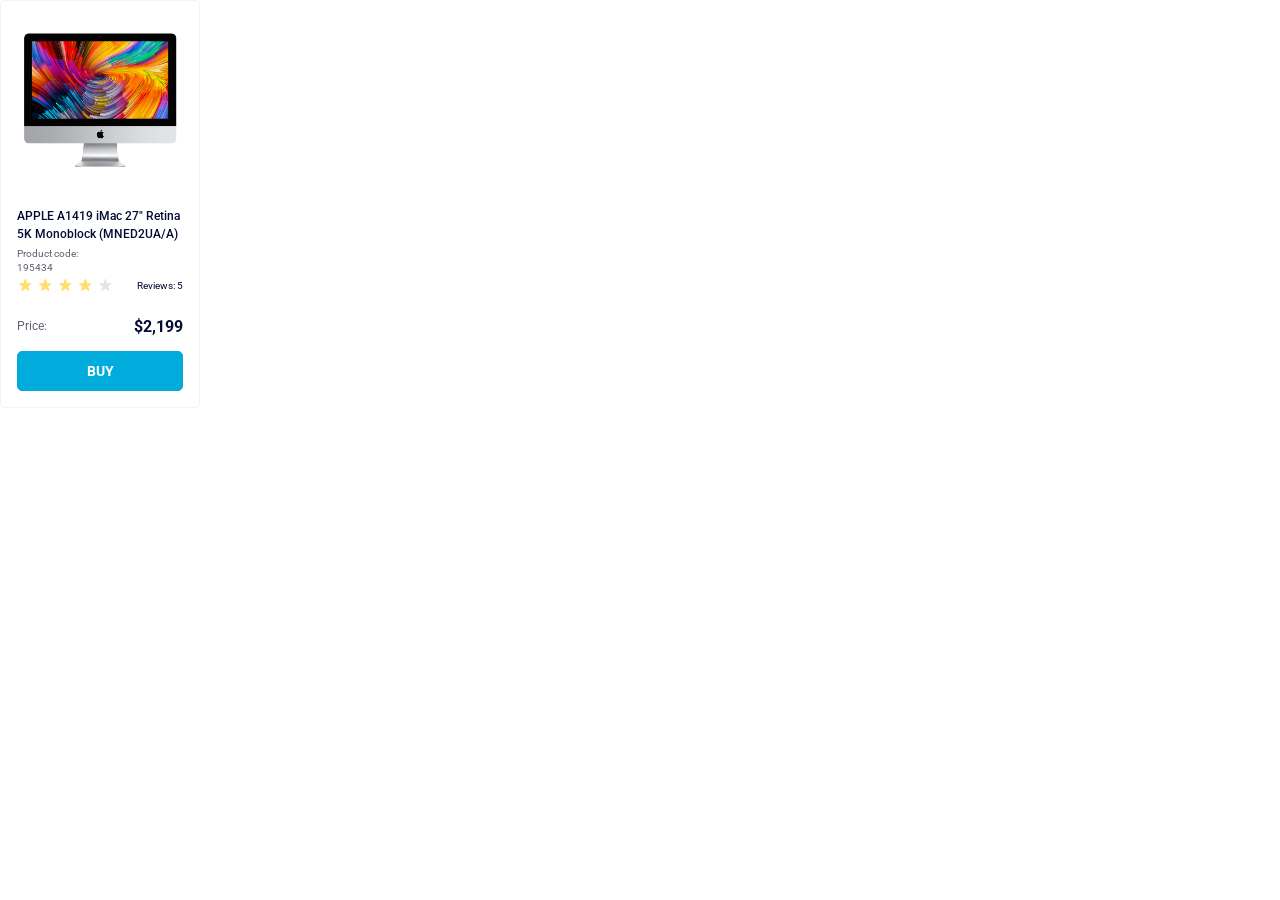
<file: index.html>
<!doctype html><html lang="en"><head><meta charset="utf-8"><meta name="viewport" content="width=device-width, initial-scale=1.0"><title>Product cards</title><link rel="preconnect" href="https://fonts.googleapis.com"><link rel="preconnect" href="https://fonts.gstatic.com" crossorigin><link href="https://fonts.googleapis.com/css2?family=Roboto:wght@400;500;700&display=swap" rel="stylesheet"><link rel="stylesheet" href="index.9428aebb.css"></head><body> <div class="card" data-qa="card"> <div class="card__image"> <img class="card__image card__image--one" src="imac.202c52ff.jpeg" alt="laptop"> </div> <div class="card__product"> <p class="card__product card__product--text"> APPLE A1419 iMac 27" Retina 5K Monoblock (MNED2UA/A) </p> <p class="card__product card__product--code">Product code: 195434</p> </div> <div class="stars stars--4"> <div class="stars__star"></div> <div class="stars__star"></div> <div class="stars__star"></div> <div class="stars__star"></div> <div class="stars__star"></div> <p class="stars__text">Reviews: 5</p> </div> <div class="card__price"> <p class="card__price-label">Price:</p> <p class="card__price-value">$2,199</p> </div> <div class="card__button"> <a href="#" class="card__button card__button--buy" data-qa="hover"> BUY </a> </div> </div> </body></html>
</file>
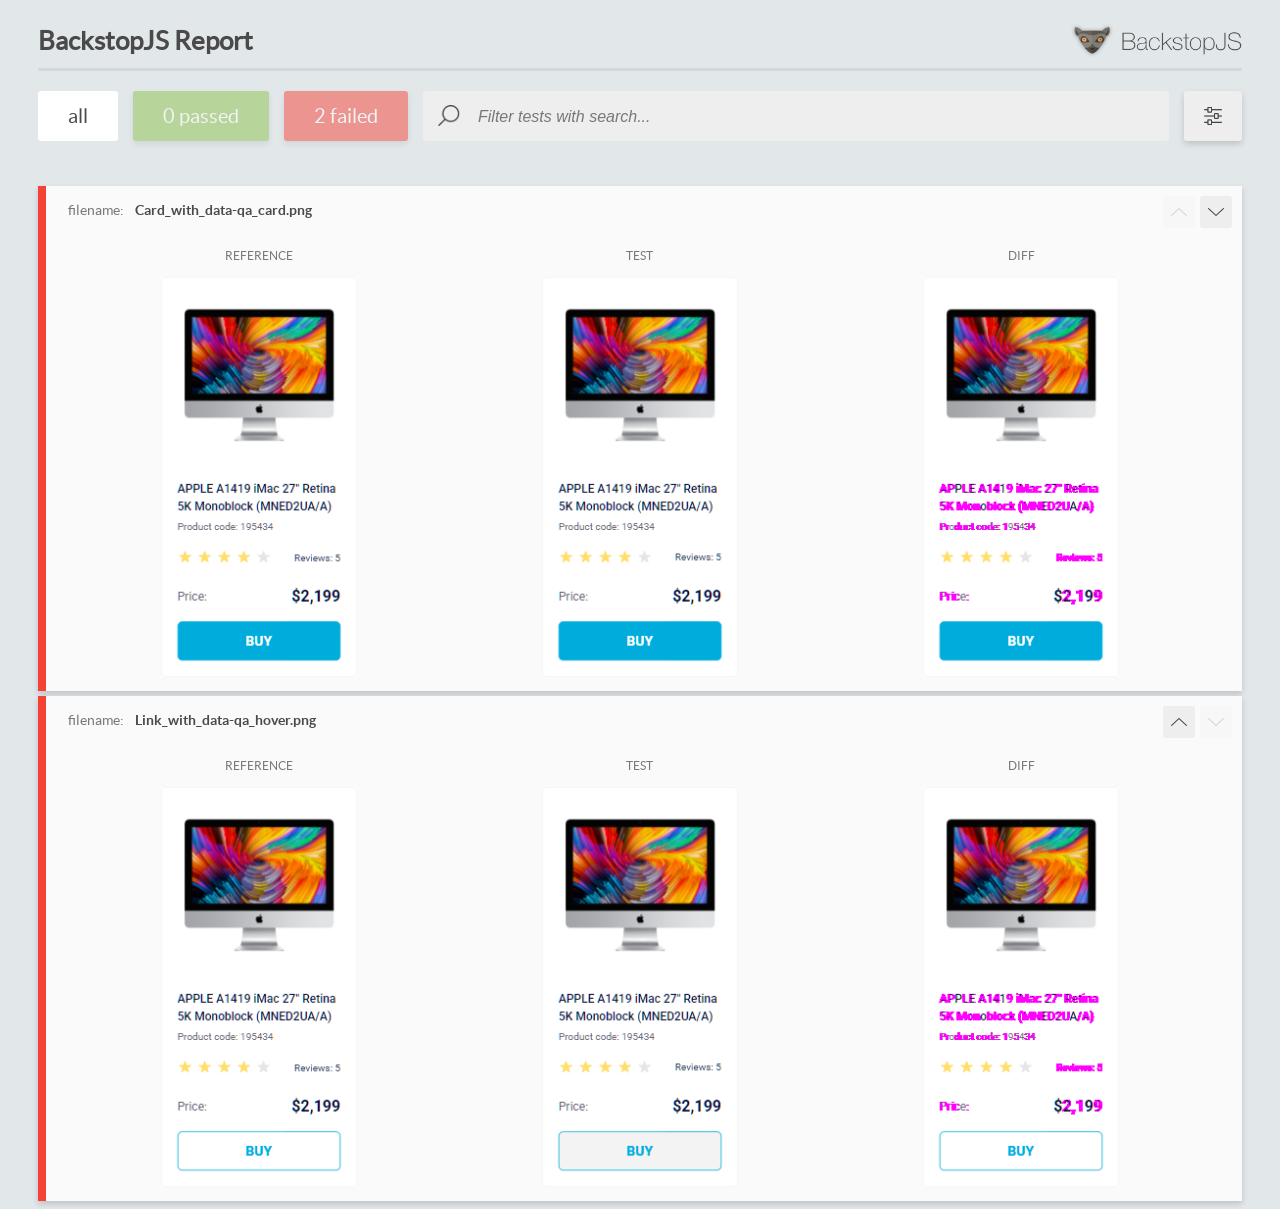
<file: report/html_report/index.html>
<!DOCTYPE html>
<html>
  <head>
    <meta charset="utf-8">
    <!-- Disable Cache -->
    <meta http-equiv="Cache-Control" content="no-cache, no-store, must-revalidate">
    <meta http-equiv="Pragma" content="no-cache">
    <meta http-equiv="Expires" content="0">

    <title>BackstopJS Report</title>

    <style>
      @font-face {
          font-family: 'latoregular';
          src: url('./assets/fonts/lato-regular-webfont.woff2') format('woff2'),
              url('./assets/fonts/lato-regular-webfont.woff') format('woff');
          font-weight: 400;
          font-style: normal;
      }
      @font-face {
          font-family: 'latobold';
          src: url('./assets/fonts/lato-bold-webfont.woff2') format('woff2'),
              url('./assets/fonts/lato-bold-webfont.woff') format('woff');
          font-weight: 700;
          font-style: normal;
      }

      .ReactModal__Body--open {
          overflow: hidden;
      }
      .ReactModal__Body--open .header {
        display: none;
      }

    </style>
  </head>
  <body style="background-color: #E2E7EA">
    <div id="root">

    </div>
    <script>
      function report (report) { // eslint-disable-line no-unused-vars
        window.tests = report;
      }
    </script>
    <script src="config.js"></script>
    <script src="index_bundle.js"></script>
  </body>
</html>
</file>
<file: index.9428aebb.css>
.stars{box-sizing:border-box;align-items:center;width:166px;height:16px;margin-bottom:24px;display:flex}.stars__star{background-image:url(star.822d561e.svg);background-position:50%;background-repeat:no-repeat;width:16px;height:16px}.stars__star:not(:last-child){margin-right:4px}.stars--1 .stars__star:nth-child(-n+1),.stars--2 .stars__star:nth-child(-n+2),.stars--3 .stars__star:nth-child(-n+3),.stars--4 .stars__star:nth-child(-n+4),.stars--5 .stars__star:nth-child(-n+5){background-image:url(star-active.edda4c43.svg)}.stars__text{color:#060b35;text-align:right;width:53px;margin-left:auto;font-size:10px;font-weight:400}.card{box-sizing:border-box;border:1px solid #f3f3f3;border-radius:5px;flex-direction:column;align-items:center;width:200px;height:408px;padding-top:32px;padding-bottom:16px;display:flex}.card__image--one{width:160px;height:134px;margin-bottom:40px;margin-left:19px;margin-right:19px;display:flex}.card__product{flex-direction:column;width:166px;height:auto;display:flex}.card__product--text{color:#060b35;margin-top:0;margin-bottom:4px;font-size:12px;line-height:18px}.card__product--code{color:#616070;width:98px;height:14px;margin-top:0;margin-bottom:16px;font-size:10px;font-weight:400;line-height:14px}.card__price{align-items:center;width:166px;height:18px;margin-bottom:16px;display:flex}.card__price-label{color:#616070;font-size:12px;font-weight:400}.card__price-value{color:#060b35;text-align:right;margin-left:auto;font-size:16px;font-weight:700}.card__button{text-align:center;box-sizing:border-box;justify-content:center;align-items:center;display:flex}.card__button--buy{color:#fff;text-align:center;background-color:#00acdc;border:1px solid #00acdc;border-radius:5px;width:166px;height:40px;font-size:14px;font-weight:700;line-height:40px;text-decoration:none}.card__button--buy:hover{color:#00acdc;background-color:#f3f3f3;border:1px solid #00acdc}body{margin:0;padding:0;font-family:Roboto,Arial,Helvetica,sans-serif;font-style:normal;font-weight:500}
/*# sourceMappingURL=index.9428aebb.css.map */
</file>
